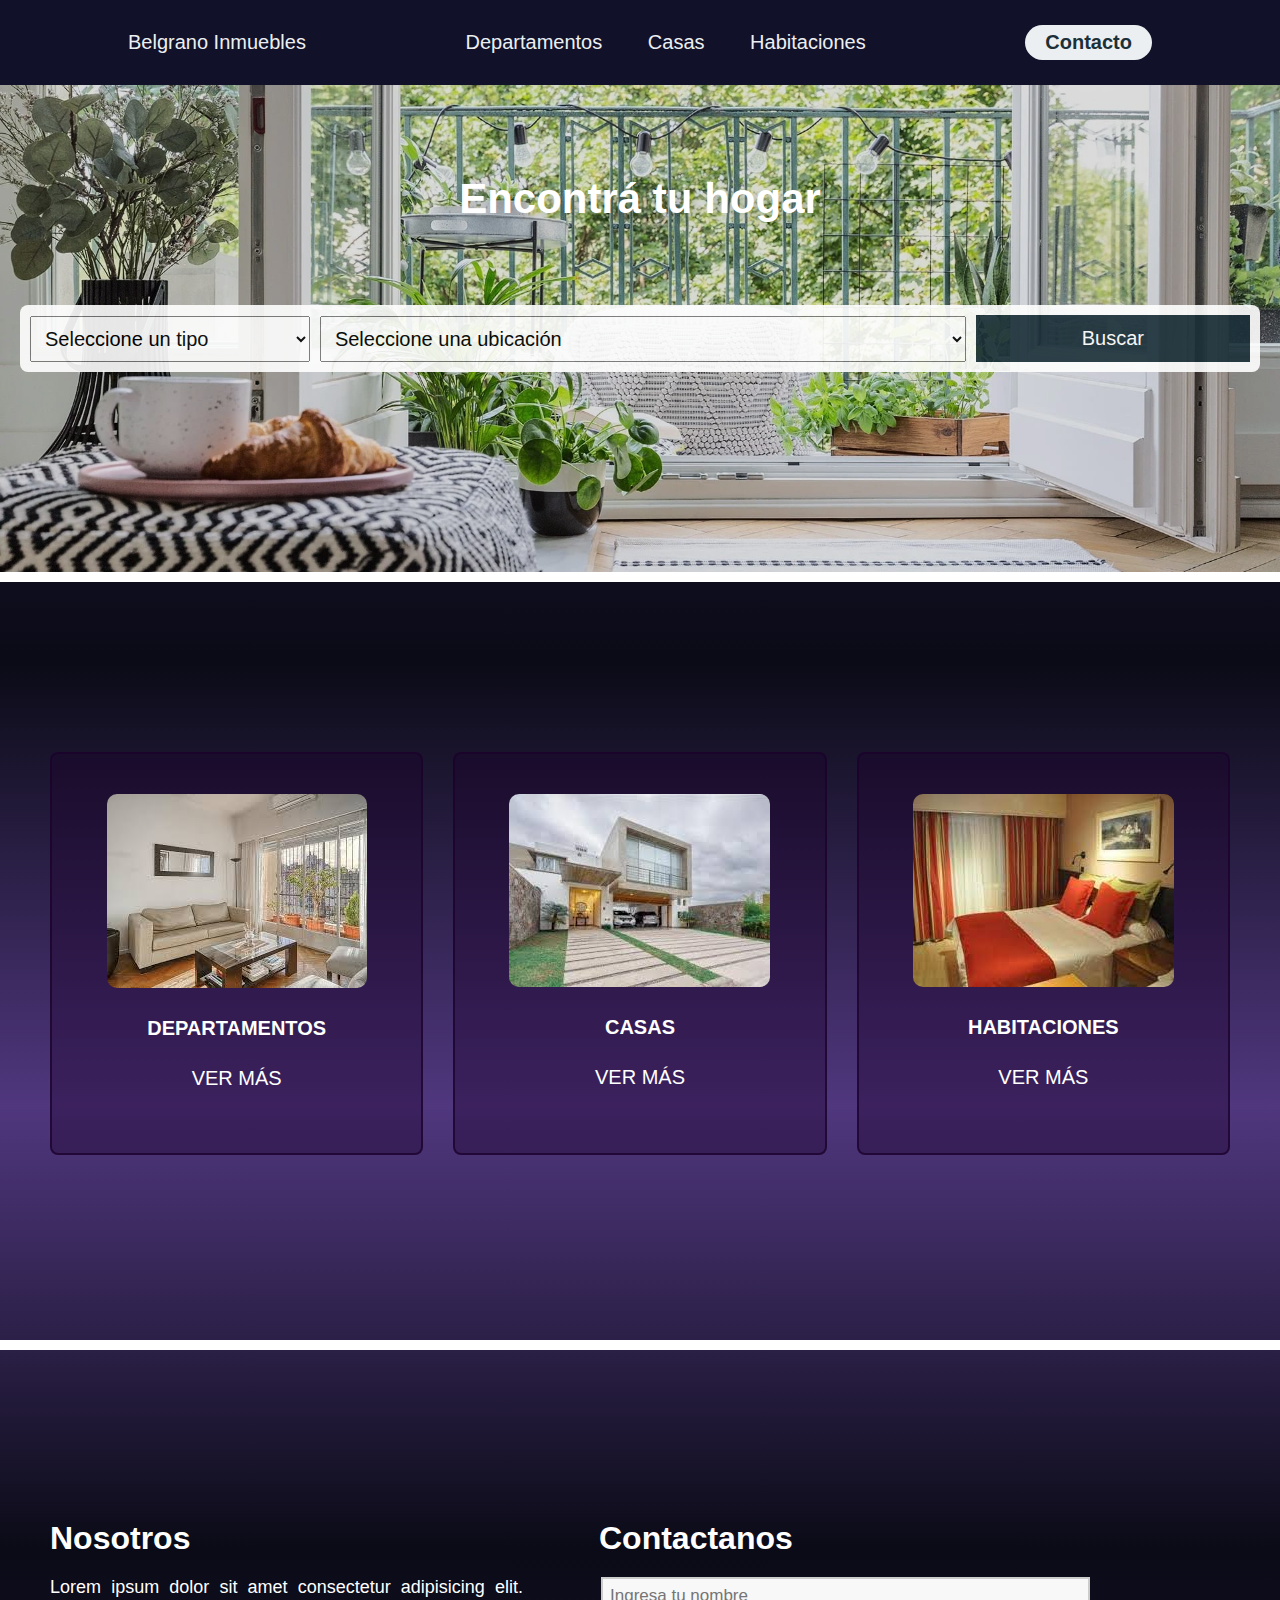
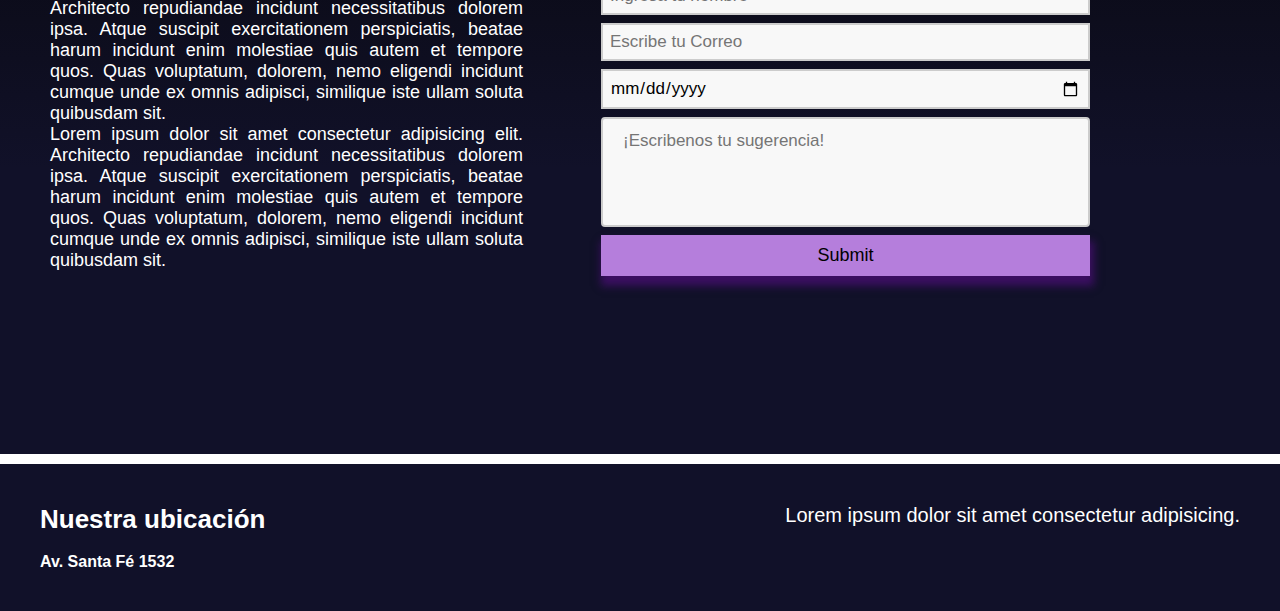
<file: FINAL- PP/index.html>
<!DOCTYPE html>
<html lang="en">
<head>
    <meta charset="UTF-8">
    <meta name="viewport" content="width=device-width, initial-scale=1.0">
    <title>Document</title>
    <link rel="stylesheet" href="estilos.css">
</head>
<body>

    <header class="header">
        <div  class="header-titulo">Belgrano Inmuebles</div>
        <nav>
            <ul class="header-links">
                <li><a href="departamentos.html" target="_blank">Departamentos</a></li>
                <li><a href="casas.html" target="_blank">Casas</a></li>
                <li><a href="habitaciones.html" target="_blank">Habitaciones</a></li>
            </ul>
        </nav>
        <a href="https://instagram.com" target="_blank" class="header-btn"><button>Contacto</button></a>
    </header>

    <main class="main">

        <div class="filtro-busqueda">
            
            <div action="GET" class="container-busqueda">
                <h1>Encontrá tu hogar</h1>
                <div class="campo-busqueda">
                    <select name="tipo-propiedad" id="tipo-propiedad">
                        <option value="" selected disabled>Seleccione un tipo</option>
                        <option value="casa">Casa</option>
                        <option value="departamento">Departamento</option>
                        <option value="habitacion">Habitación</option>
                    </select>
                    <select class="busqueda" name="busqueda" id="busqueda" aria-placeholder="Seleccione una ubicación">
                        <option value="" selected disabled>Seleccione una ubicación</option>
                        <option value="Godoy Cruz">Godoy Cruz</option>
                        <option value="Capital">Capital</option>
                        <option value="Maipú">Maipú</option>
                    </select>
                    <a id="btn-buscar" onclick="respuesta();" class="container-a">
                        <button id="btn-buscar" onchange="respuesta();">Buscar</button>
                    </a>
                </div>
                <div id="resultados" class="filtro-rta" ></div>
                
            </div>
        </div>

        <div class="propiedades">
            <div class="inmuebles">
                <div class="img">
                    <figure>
                        <a href="departamentos.html"><center><img src="departamento.jpg" alt="remeras"></center></a>
                    </figure>
                    <div class="info">
                        <a href="departamentos.html"><h2>DEPARTAMENTOS</h2></a>
                        <a href="departamentos.html" class="inmueble-vermas">VER MÁS</a>
                    </div>
                </div>
                <div class="img">
                    <figure>
                        <a href="casas.html"><center><img src="casas.jpg" alt="casas"></center></a>
                    </figure>
                    <div class="info">
                        <a href="casas.html"><h2>CASAS</h2></a>
                        <a href="casas.html" class="inmueble-vermas">VER MÁS</a>
                    </div>
                </div>
                <div class="img">
                    <figure>
                        <a href="habitaciones.html"><center><img src="habitaciones.jpg" alt="habitaciones de hotel"></center></a>
                    </figure>
                    <div class="info">
                        <a href="habitaciones.html"><h2>HABITACIONES</h2></a>
                        <a href="habitaciones.html" class="inmueble-vermas">VER MÁS</a>
                    </div>
                </div>
            </div>
        </div>

        <div class="nosotros-contacto">
            <div class="container-nc">
                <div class="nosotros">
                    <h2>Nosotros</h2>
                    <p>Lorem ipsum dolor sit amet consectetur adipisicing elit. Architecto repudiandae incidunt necessitatibus dolorem ipsa. Atque suscipit exercitationem perspiciatis, beatae harum incidunt enim molestiae quis autem et tempore quos. Quas voluptatum, dolorem, nemo eligendi incidunt cumque unde ex omnis adipisci, similique iste ullam soluta quibusdam sit.</p>
                    <p>Lorem ipsum dolor sit amet consectetur adipisicing elit. Architecto repudiandae incidunt necessitatibus dolorem ipsa. Atque suscipit exercitationem perspiciatis, beatae harum incidunt enim molestiae quis autem et tempore quos. Quas voluptatum, dolorem, nemo eligendi incidunt cumque unde ex omnis adipisci, similique iste ullam soluta quibusdam sit.</p>
                </div>
                <div>
                    <form class="contacto" action="">
                        <h2>Contactanos</h2>
                        <div class="formulario" id="formulariojs">
                            <input name="Nombre" required type="text" placeholder="Ingresa tu nombre" id="nombre">
                            <input name="Email" type="email" required type="email" placeholder="Escribe tu Correo" id="email">
                            <input type="date" id="fecha" required type="date">
                            <textarea required type="text" name="Descripcion" id="sugerencia" cols="30" rows="10" placeholder="¡Escribenos tu sugerencia!"></textarea>
                            <input type="submit" >
                        </div>
            
                    </form>
                </div>
            </div>
        </div>

    </main>

    <footer>
        <div class="footer">
            <div class="ubicacion">
                <h2>Nuestra ubicación</h2>
                <h5>Av. Santa Fé 1532</h5>
            </div>
            <div><p>Lorem ipsum dolor sit amet consectetur adipisicing.</p></div>
        </div>
    </footer>
    
    
    <script src="js/busqueda.js"></script>
    <script>
        inputs= document.querySelectorAll('input');
        
        expresiones={
            nombre: /^[a-zA-Z]{1,30}$/,
            correo: /^[a-zA-Z0-9_.]+@[a-zA-Z0-9-]+\.[a-zA-Z0-9-.]{1,30}$/
        }

        const validar = (e) => {
            switch(e.target.id){
                case "nombre":
                    if (expresiones.nombre.test(e.target.value)){ 
                        document.getElementById('nombre').classList.add('form_correcto');
                        document.getElementById('nombre').classList.remove('form_error');
                    } else {
                        document.getElementById('nombre').classList.add('form_error');
                        document.getElementById('nombre').classList.remove('form_correcto');
                    }
                    break;
                case "correo":
                    if (expresiones.correo.test(e.target.value)){
                        document.getElementById('correo').classList.add('form_correcto');
                        document.getElementById('correo').classList.remove('form_error');
                    } else{
                        document.getElementById('correo').classList.add('form_error');
                        document.getElementById('correo').classList.remove('form_correcto');
                    }
                    break;

            }

        }
        inputs.forEach((input) => {
            input.addEventListener('keyup',validar);
        });
    </script>
</body>
</html>
</file>
<file: FINAL- PP/estilos.css>
*{
    box-sizing: border-box;
    margin: 0;
    padding: 0;
    font-family: Arial, Helvetica, sans-serif;
    font-size: 20px;
}

body{
    background-image: linear-gradient(180deg, #111129 0, #111129 20%, #0b0b17 30%, #50377e 50%, #0b0b17 70%, #111129 80%, #111129 100%);
}

.header{
    background-color: #111129;
    display: flex;
    justify-content: space-between;
    align-items: center;
    height: 85px;
    padding: 5px 10%;

}

.header-titulo{
  cursor: default;
  width: auto;
  transition: all 0.3;
  color: #eceff1;
}
.header-titulo:hover{
    transform: scale(1.1);
    color: #B57EDC;
}

.header-links{
    list-style: none;
    text-align: center;
}
.header-links li{
    display: inline-block;
    padding: 0 20px;
}
.header-links a{
    font-size: 700;
    color: #eceff1;
    text-decoration: none;
    transition: all 0.3;
}
.header-links li:hover{
    transform: scale(1.1);
}
.header-links li a:hover{
    color:#B57EDC;
}
.header .header-btn button{
    font-weight: 700;
    color: #1b3039;
    padding: 6px 20px;
    background:#eceff1;
    border: none;
    border-radius: 50px;
    cursor: pointer;
}
.header .header-btn button:hover{
    color: #B57EDC;
    transform: scale(1.1);
}

/*HASTA ACA EL HEADER*/

/*FILTRO BUSQUEDA*/

main .filtro-busqueda{
    position: relative;
    display: flex;
    justify-content: center;
    align-items: center;
    padding: 20px;
    padding-left: 20px;
    padding-bottom: 200px;
    width: 100%;
    background-image: url('fondo.jpg'); 
    background-size: cover; 
    background-position: center; 
}

.container-busqueda{
    width: 100%;
    display: flex;
    flex-direction: column;
    align-items: center;
    z-index: 1;
}
.container-busqueda h1{
    text-shadow: 5px 5px 10px rgba(0, 0, 0, 0.2);   
    font-weight: 700;
    font-size: 42px;
    color: #fff;
    text-align: center;
    margin: 70px 0 32px;
    font-family: Hind,sans-serif;
}
.container-busqueda .campo-busqueda {
    display: flex;
    justify-content: center;
    align-items: center;
    background-color: #fff;
    opacity: .90;
}
.campo-busqueda{
    margin-top: 50px;
    padding: 10px;
    border-radius: 8px;
    width: 100%;
}

.container-busqueda .busqueda {
    width: 70%;
    padding: 10px;
    margin-right: 10px;
    text-overflow: ellipsis;
}

.container-busqueda .container-a {
    
    background-color: #1b3039;
    text-align: center;
    width: 30%;
}
.container-busqueda button {
    padding: 12px 20px;
    background-color: #1b3039;
    color: #fff;
    border: none;
    cursor: pointer;
    
}
.container-busqueda select {
    width: 30%;
    padding: 10px;
    margin-right: 10px;
}


.card {
    width: 300px;
    height: 350px;
    background-color: white;
    border-radius: 5px;
    padding: 10px;
    box-shadow: 0 2px 4px rgba(0, 0, 0, 0.1);
    display: inline-block;
    vertical-align: top;
    margin: 10px;
    margin-top: 30px;
    cursor: pointer;
  }
  
  .card h2 {
    font-size: 20px;
    margin-bottom: 10px;
    text-align: center;
  }
  
  .card img {
    width: 100%;
    height: auto;
    border-radius: 5px;
    margin-bottom: 10px;
  }
  
  .card p {
    font-size: 14px;
    margin-bottom: 5px;
  }

/*PROPIEDADES*/

main .propiedades{
    display: block;
    justify-content: left;
    align-items: left;
    box-sizing: border-box;
    padding: 30px;
    width: 100%;
}

.propiedades{
    border-top: 10px solid #fff;
}
.inmuebles{
    display: grid;
    grid-template-columns: repeat(3,1fr);
    gap: 30px;
    justify-content: space-around;
    padding: 20px;
    padding-top: 140px;
    padding-bottom: 155px;
}
.img{
    border-radius: 8px;
    align-items: center;
    border: 2px solid rgba(28, 1, 44, 0.752);
    width: 100%;
    height: 100%;
    background-color: rgba(28, 1, 44, 0.39);
    padding: 40px;
}

.img:hover{
    box-shadow: 10px 15px 15px 10px rgba(6, 19, 56, 0.9);
}
.img img{
    align-items: center;
    border-radius: 10px; 
    text-align: center;
    transition: all .5s;
}

.img:hover img{
    transform: scale(1.009);
    border-radius: 10px;
}


.info{
    padding: 15px 30px;
    text-align: center;
    line-height: 2;
    display: flex;
    flex-direction: column;
    gap: 10px;
    color: #fff;
}

.info a{
    border: none;
    background: none;
    cursor: pointer;
    text-decoration: none;
    color: #fff;
}

/*NOSOTROS-CONTACTO*/

.container-nc{
    display: grid;
    padding: 20px;
    padding-top: 170px;
    padding-left: 50px;
    padding-right: 50px;
    padding-bottom: 170px;
    grid-template-columns: 45% 55%;
    border-top: 10px solid #fff;
    border-bottom: 10px solid #fff;
}
.container-nc .nosotros{
    color: #fff;
}
.container-nc .nosotros h2{
    font-weight: 700;
    font-size: 32px;
    font-family: Hind,sans-serif;
    padding-bottom: 20px;
}
.container-nc .nosotros p{
    font-size: 18px;
    font-family: 'Gill Sans', 'Gill Sans MT', Calibri, 'Trebuchet MS', sans-serif;
    margin-right: 58px;
    text-align: justify;
}
.container-busqueda h1{
    text-shadow: 5px 5px 10px rgba(0, 0, 0, 0.2);   
    font-weight: 700;
    font-size: 42px;
    color: #fff;
    text-align: center;
    margin: 70px 0 32px;
    font-family: Hind,sans-serif;
}
.container-nc .contacto{
    margin: auto;
    box-sizing: border-box;
    width: 100%;
}
.container-nc .contacto h2{
    font-size: 32px;
    font-weight: 700;
    font-family: Hind,sans-serif;
    padding-bottom: 20px;
    color: #fff;
    padding-left: 18px;
}
.container-nc .formulario{
    display: grid;
    grid-template-columns: repeat(1fr);
    width: 80%;
    padding-right: 10px;
    padding-left: 20px;
}
.container-nc .formulario input, textarea{
    margin-bottom: 8px;
    box-sizing: border-box;
    font-size: 17px;
    border-style: none;
    background-color: #fff;
}
.container-nc .formulario input[type=text]{
  padding: 7px;
  background-color: #f8f8f8;
  border: 2px solid #ccc;
}
.container-nc .formulario [type=email]{
  padding: 7px;
  background-color: #f8f8f8;
  border: 2px solid #ccc;
}
.container-nc .formulario [type=date]{
  padding: 7px;
  background-color: #f8f8f8;
  border: 2px solid #ccc;
}
.container-nc .formulario input[type=submit]{
  background-color: #B57EDC;
  padding: 7px;
  font-size: 90%;
  font-weight: 520;
  border: 3px solid #b57edcdf;
  box-shadow: 2px 8px 8px 2px #4c0e78b5;
}
.container-nc .formulario textarea{
  width: 100%;
  height: 110px;
  padding: 12px 20px;
  box-sizing: border-box;
  border: 2px solid #ccc;
  border-radius: 4px;
  background-color: #f8f8f8;
  resize: none;
}
/*FOOTER*/

footer{
    background-color: rgb(17, 17, 41);
    color:#fff;
}
.footer{
    display: flex;
    justify-content: space-between;
    padding: 40px;
}

.footer .ubicacion h2{
    font-size: 26px;
    padding-bottom: 18px;
}
.footer .ubicacion h5{
    font-size: 16px;
    font-style: inherit;
}

@media (max-width: 1200px) {

    .container-busqueda h1 {
      font-size: 32px;
    }
    
    .inmuebles {
      grid-template-columns: repeat(2, 1fr);
    }
  
  }

  @media (max-width: 768px) {
  

    .header {
      flex-direction: column;
      padding: 10px;
    }
  
    .header-links {
      flex-direction: column;
      padding: 10px 0;
    }
  
    .header-links li {
      padding: 5px 0;
    }

  
    .filtro-busqueda {
      padding: 20px 10px;
    }
  
    .container-busqueda h1 {
      font-size: 28px;    
    }
  
    .campo-busqueda {
      flex-direction: column;
    }
  
    .container-busqueda input,
    .container-busqueda select,
    .container-busqueda button {
      width: 100%;
      margin-bottom: 10px;
    }

  
    .inmuebles {
      grid-template-columns: 1fr;
      gap: 20px;
    }

    .container-nc {
      grid-template-columns: 1fr;
      padding: 10px;
    }
  
    .contacto {
      width: 100%; 
    }
  
    .footer {
      flex-direction: column;
      text-align: center;    
    }
  
  }
  
  @media (max-width: 576px) {
  
    .filtro-busqueda {
      padding: 10px;
    }
  
    .container-busqueda h1 {
      font-size: 22px;
    }
  
    .propiedades {
      padding: 10px;
    }
  
    .container-nc {
      padding: 10px;
    }
  
    .nosotros p {
      font-size: 16px;
    }
  
  }
</file>
